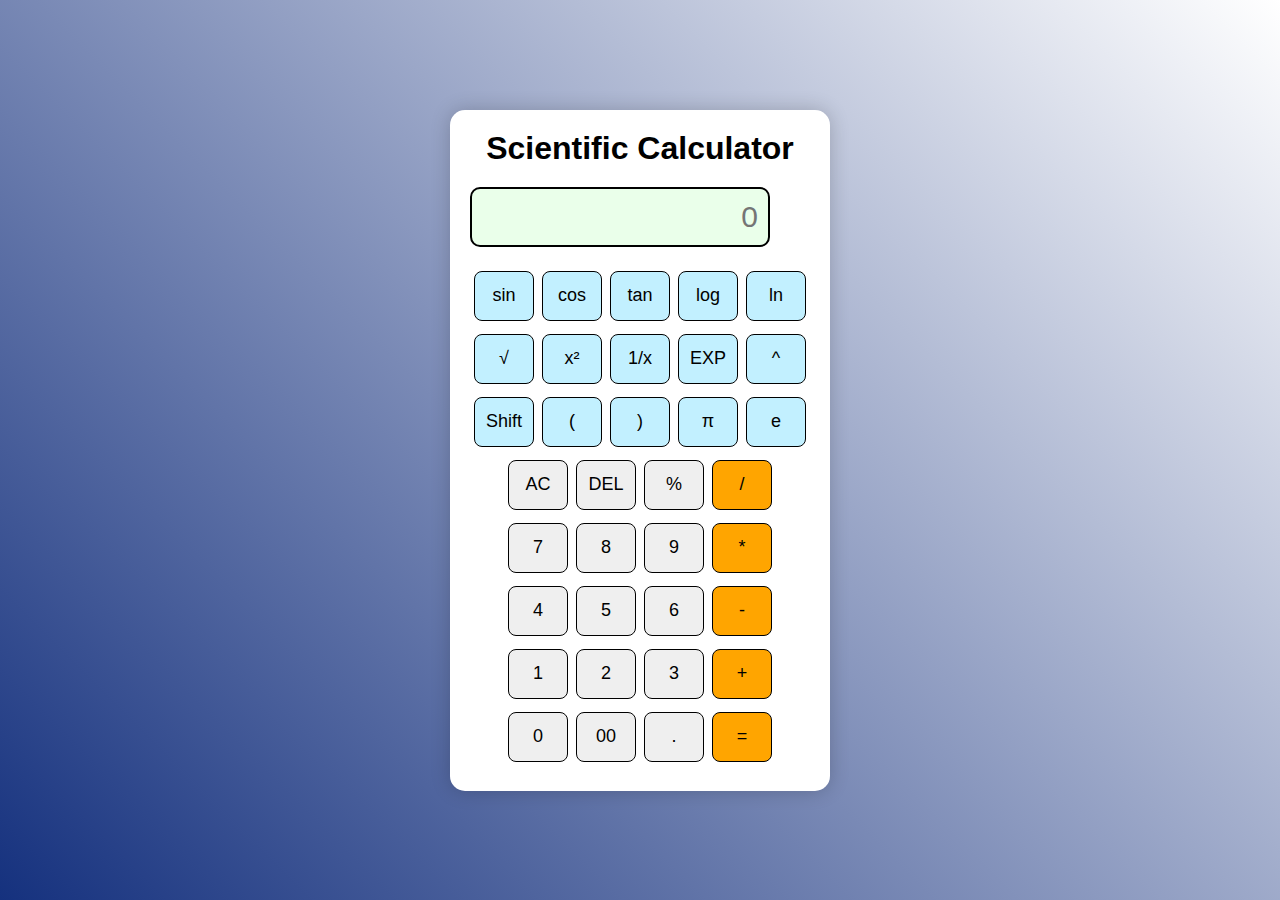
<file: index.html>
<!DOCTYPE html>
<html>
<head>
    <meta charset="UTF-8" />
    <title>SCIENTIFIC CALCULATOR BY ANSH</title>
    <link rel="stylesheet" href="style.css">
</head>

<body>
    <div class="main">
        <h1>Scientific Calculator</h1>

        <div class="calci">
            <input type="text" id="inputbox" placeholder="0" readonly>
        </div>

        <!-- Scientific Buttons Row 1 -->
        <div class="row">
            <button class="sbtn">sin</button>
            <button class="sbtn">cos</button>
            <button class="sbtn">tan</button>
            <button class="sbtn">log</button>
            <button class="sbtn">ln</button>
        </div>

        <!-- Scientific Buttons Row 2 -->
        <div class="row">
            <button class="sbtn">√</button>
            <button class="sbtn">x²</button>
            <button class="sbtn">1/x</button>
            <button class="sbtn">EXP</button>
            <button class="sbtn">^</button>
        </div>

        <!-- Scientific Buttons Row 3 -->
        <div class="row">
            <button class="sbtn">Shift</button>
            <button class="sbtn">(</button>
            <button class="sbtn">)</button>
            <button class="sbtn">π</button>
            <button class="sbtn">e</button>
        </div>

        <!-- Normal Calculator -->
        <div class="row">
            <button>AC</button>
            <button>DEL</button>
            <button>%</button>
            <button class="operator">/</button>
        </div>

        <div class="row">
            <button>7</button>
            <button>8</button>
            <button>9</button>
            <button class="operator">*</button>
        </div>

        <div class="row">
            <button>4</button>
            <button>5</button>
            <button>6</button>
            <button class="operator">-</button>
        </div>

        <div class="row">
            <button>1</button>
            <button>2</button>
            <button>3</button>
            <button class="operator">+</button>
        </div>

        <div class="row">
            <button>0</button>
             <button>00</button>
            <button>.</button>
            <button class="operator">=</button>
        </div>
    </div>

    <script src="script.js"></script>
</body>
</html>
</file>
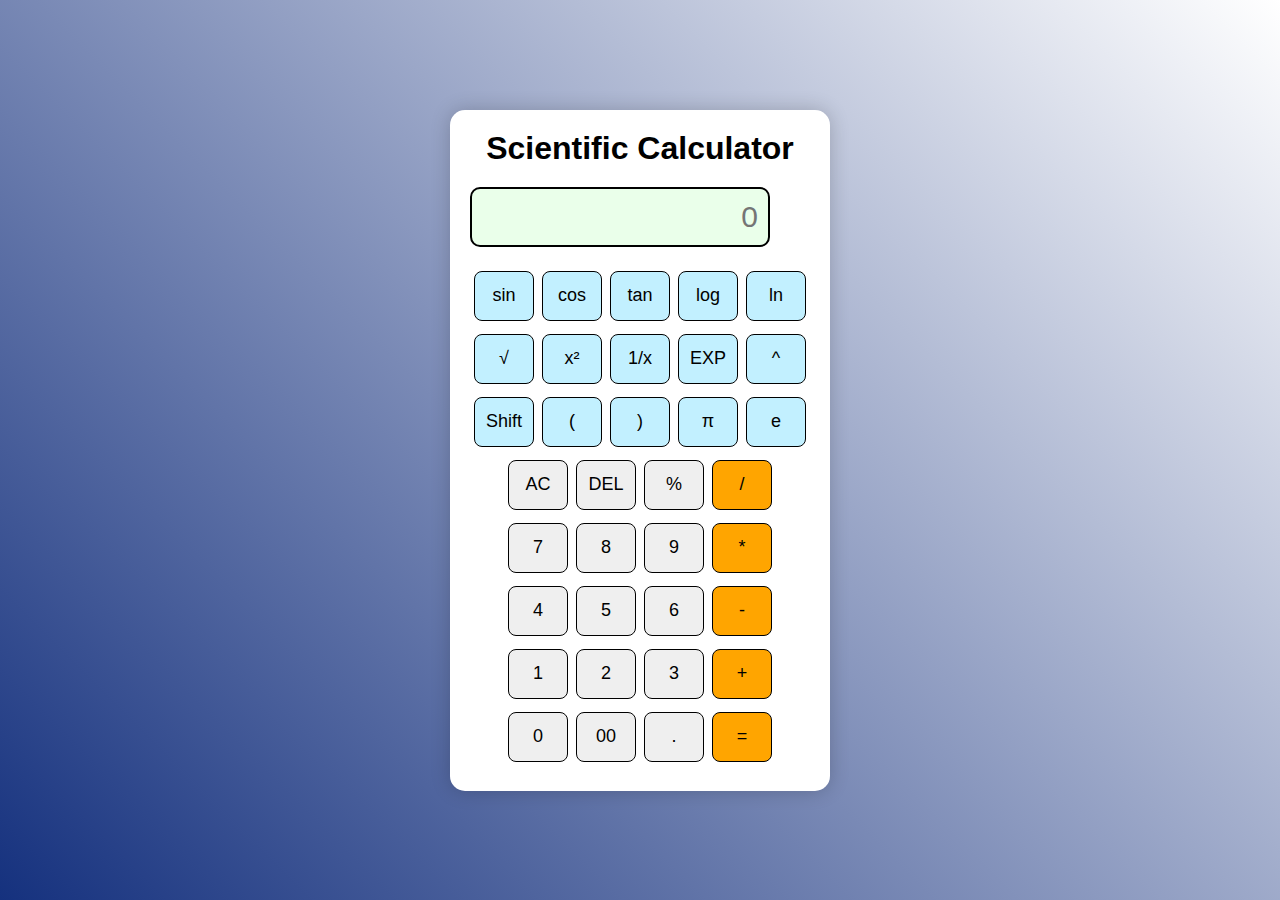
<file: calculator.html>
<!DOCTYPE html>
<html>
<head>
    <meta charset="UTF-8" />
    <title>SCIENTIFIC CALCULATOR BY ANSH</title>
    <link rel="stylesheet" href="calci.css">
</head>

<body>
    <div class="main">
        <h1>Scientific Calculator</h1>

        <div class="calci">
            <input type="text" id="inputbox" placeholder="0" readonly>
        </div>

        <!-- Scientific Buttons Row 1 -->
        <div class="row">
            <button class="sbtn">sin</button>
            <button class="sbtn">cos</button>
            <button class="sbtn">tan</button>
            <button class="sbtn">log</button>
            <button class="sbtn">ln</button>
        </div>

        <!-- Scientific Buttons Row 2 -->
        <div class="row">
            <button class="sbtn">√</button>
            <button class="sbtn">x²</button>
            <button class="sbtn">1/x</button>
            <button class="sbtn">EXP</button>
            <button class="sbtn">^</button>
        </div>

        <!-- Scientific Buttons Row 3 -->
        <div class="row">
            <button class="sbtn">Shift</button>
            <button class="sbtn">(</button>
            <button class="sbtn">)</button>
            <button class="sbtn">π</button>
            <button class="sbtn">e</button>
        </div>

        <!-- Normal Calculator -->
        <div class="row">
            <button>AC</button>
            <button>DEL</button>
            <button>%</button>
            <button class="operator">/</button>
        </div>

        <div class="row">
            <button>7</button>
            <button>8</button>
            <button>9</button>
            <button class="operator">*</button>
        </div>

        <div class="row">
            <button>4</button>
            <button>5</button>
            <button>6</button>
            <button class="operator">-</button>
        </div>

        <div class="row">
            <button>1</button>
            <button>2</button>
            <button>3</button>
            <button class="operator">+</button>
        </div>

        <div class="row">
            <button>0</button>
             <button>00</button>
            <button>.</button>
            <button class="operator">=</button>
        </div>
    </div>

    <script src="calculator.js"></script>
</body>
</html>
</file>
<file: style.css>
*{
    margin: 0;
    padding: 0;
    box-sizing: border-box;
    font-family: Arial, sans-serif;
}

body{
    height: 100vh;
    display: flex;
    justify-content: center;
    align-items: center;
    background: linear-gradient(45deg, #15317e, #ffffff);
}

.main{
    padding: 20px;
    border-radius: 15px;
    background: white;
    box-shadow: 0px 0px 20px rgba(0,0,0,0.2);
}

h1{
    text-align: center;
    margin-bottom: 20px;
}

.calci input{
    width: 300px;
    height: 60px;
    font-size: 30px;
    text-align: right;
    padding: 10px;
    border: 2px solid black;
    border-radius: 10px;
    margin-bottom: 15px;
    background: #eaffea;
}

.row{
    display: flex;
    justify-content: center;
    margin: 5px 0;
}

button{
    width: 60px;
    height: 50px;
    margin: 4px;
    border: 1px solid black;
    border-radius: 8px;
    background: #efefef;
    font-size: 18px;
    cursor: pointer;
}

button:hover{
    background: #d1d1d1;
}

.operator{
    background: orange;
}

.sbtn{
    background: #c2f0ff;
}
</file>
<file: calci.css>
*{
    margin: 0;
    padding: 0;
    box-sizing: border-box;
    font-family: Arial, sans-serif;
}

body{
    height: 100vh;
    display: flex;
    justify-content: center;
    align-items: center;
    background: linear-gradient(45deg, #15317e, #ffffff);
}

.main{
    padding: 20px;
    border-radius: 15px;
    background: white;
    box-shadow: 0px 0px 20px rgba(0,0,0,0.2);
}

h1{
    text-align: center;
    margin-bottom: 20px;
}

.calci input{
    width: 300px;
    height: 60px;
    font-size: 30px;
    text-align: right;
    padding: 10px;
    border: 2px solid black;
    border-radius: 10px;
    margin-bottom: 15px;
    background: #eaffea;
}

.row{
    display: flex;
    justify-content: center;
    margin: 5px 0;
}

button{
    width: 60px;
    height: 50px;
    margin: 4px;
    border: 1px solid black;
    border-radius: 8px;
    background: #efefef;
    font-size: 18px;
    cursor: pointer;
}

button:hover{
    background: #d1d1d1;
}

.operator{
    background: orange;
}

.sbtn{
    background: #c2f0ff;
}
</file>
